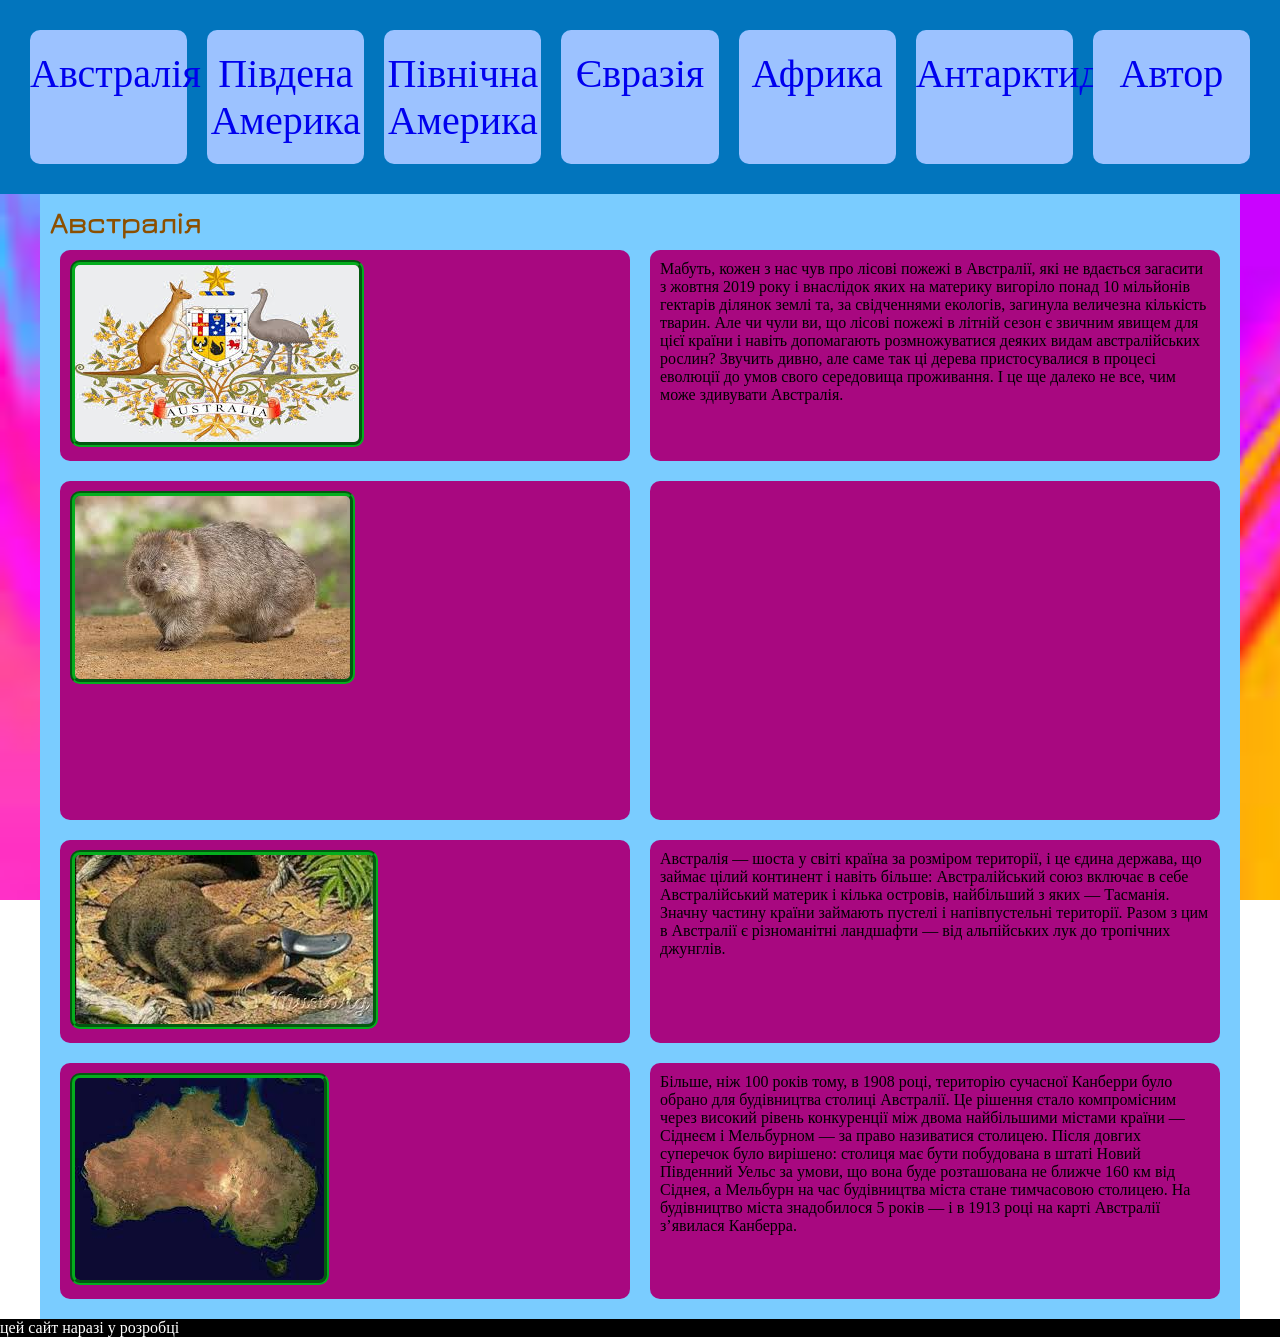
<file: index.html>
<!DOCTYPE html>
<html>
<head>
	<meta charset="utf-8">
	<title>САЙТ</title>
	<link rel="stylesheet" type="text/css" href="style/style.css">
	<link rel="stylesheet" type="text/css" href="style/header.css">
</head>
<body>
	<header>
		<div class="row">
			<div class="box">
				<a href="#">Австралія</a>
			</div>
			<div class="box">
				<a href="index2.html">Південа Америка</a>
			</div>
			<div class="box">
				<a href="index3.html">Північна Америка</a>
			</div>
			<div class="box">
				<a href="index4.html">Євразія</a>
			</div>
			<div class="box">
				<a href="index5.html">Африка</a>
			</div>
			<div class="box">
				<a href="index6.html">Антарктида</a>
			</div>
			<div class="box">
				<a href="author.html">Автор</a>
			</div>
		</div>
	</header>
	<div class="content">
		<h1>Австралія</h1>
		<div class="row">
			<div class="box">
				<img src="images/австралія1.jpg">
			</div>
			<div class="box">
				<p>
					   Мабуть, кожен з нас чув про лісові пожежі в Австралії, які не вдається загасити з жовтня 2019 року і внаслідок яких на материку вигоріло понад 10 мільйонів гектарів ділянок землі та, за свідченнями екологів, загинула величезна кількість тварин.

    Але чи чули ви, що лісові пожежі в літній сезон є звичним явищем для цієї країни і навіть допомагають розмножуватися деяких видам австралійських рослин? Звучить дивно, але саме так ці дерева пристосувалися в процесі еволюції до умов свого середовища проживання. І це ще далеко не все, чим може здивувати Австралія.
				</p>
			</div>
		</div>
		<div class="row">
			<div class="box">
				<img src="images/австралія3.jpg">
			</div>
			<div class="box">
				<iframe width="560" height="315" src="https://www.youtube.com/embed/_beaw95_nZk" frameborder="0" allow="accelerometer; autoplay; clipboard-write; encrypted-media; gyroscope; picture-in-picture" allowfullscreen></iframe>
			</div>
		</div>
		<div class="row">
			<div class="box">
				<img src="images/австралія.jpg">
			</div>
			<div class="box">
				<p>
					    Австралія — шоста у світі країна за розміром території, і це єдина держава, що займає цілий континент і навіть більше: Австралійський союз включає в себе Австралійський материк і кілька островів, найбільший з яких — Тасманія.

    Значну частину країни займають пустелі і напівпустельні території. Разом з цим в Австралії є різноманітні ландшафти — від альпійських лук до тропічних джунглів.
				</p>
			</div>
		</div>
		<div class="row">
			<div class="box">
				<img src="images/австралія2.jpg">
			</div>
			<div class="box">
				<p>
					   Більше, ніж 100 років тому, в 1908 році, територію сучасної Канберри було обрано для будівництва столиці Австралії. Це рішення стало компромісним через високий рівень конкуренції між двома найбільшими містами країни — Сіднеєм і Мельбурном — за право називатися столицею.

    Після довгих суперечок було вирішено: столиця має бути побудована в штаті Новий Південний Уельс за умови, що вона буде розташована не ближче 160 км від Сіднея, а Мельбурн на час будівництва міста стане тимчасовою столицею.

    На будівництво міста знадобилося 5 років — і в 1913 році на карті Австралії з’явилася Канберра.
				</p>
			</div>
		</div>
	</div>

	<footer>
		<p>
			цей сайт наразі у розробці
		</p>
	</footer>
</body>
</html>
</file>
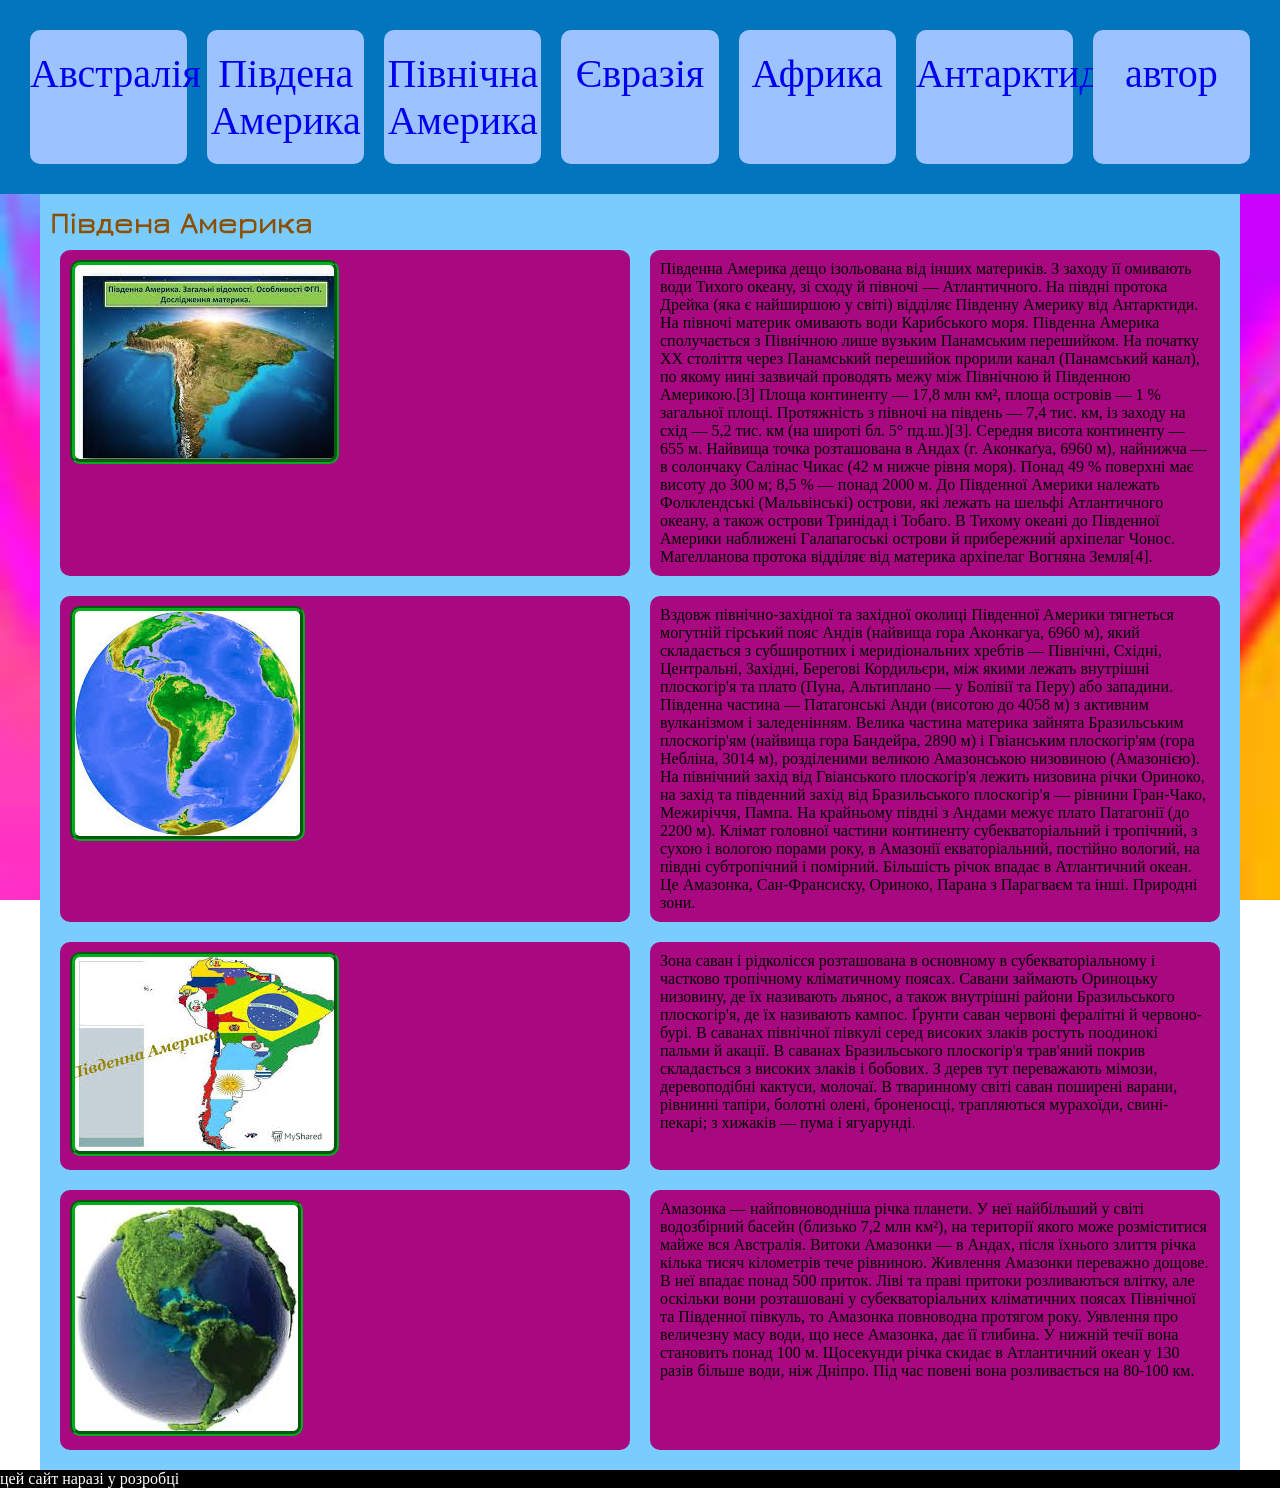
<file: index2.html>
<!DOCTYPE html>
<html>
<head>
	<meta charset="utf-8">
	<title>САЙТ</title>
	<link rel="stylesheet" type="text/css" href="style/style.css">
	<link rel="stylesheet" type="text/css" href="style/header.css">
</head>
<body>
	<header>
		<div class="row">
			<div class="box">
				<a href="index.html">Австралія</a>
			</div>
			<div class="box">
				<a href="#">Південа Америка</a>
			</div>
			<div class="box">
				<a href="index3.html">Північна Америка</a>
			</div>
			<div class="box">
				<a href="index4.html">Євразія</a>
			</div>
			<div class="box">
				<a href="index5.html">Африка</a>
			</div>
			<div class="box">
				<a href="index6.html">Антарктида</a>
			</div>
			<div class="box">
				<a href="author.html">автор</a>
			</div>
		</div>
	</header>
	<div class="content">
		<h1>Південа Америка</h1>
		<div class="row">
			<div class="box">
				<img src="images/південна америка2.jpg">
			</div>
			<div class="box">
				<p>
					Південна Америка дещо ізольована від інших материків. З заходу її омивають води Тихого океану, зі сходу й півночі — Атлантичного. На півдні протока Дрейка (яка є найширшою у світі) відділяє Південну Америку від Антарктиди. На півночі материк омивають води Карибського моря. Південна Америка сполучається з Північною лише вузьким Панамським перешийком. На початку XX століття через Панамський перешийок прорили канал (Панамський канал), по якому нині зазвичай проводять межу між Північною й Південною Америкою.[3]

Площа континенту — 17,8 млн км², площа островів — 1 % загальної площі. Протяжність з півночі на південь — 7,4 тис. км, із заходу на схід — 5,2 тис. км (на широті бл. 5° пд.ш.)[3].

Середня висота континенту — 655 м. Найвища точка розташована в Андах (г. Аконкаґуа, 6960 м), найнижча — в солончаку Салінас Чикас (42 м нижче рівня моря). Понад 49 % поверхні має висоту до 300 м; 8,5 % — понад 2000 м.

До Південної Америки належать Фолклендські (Мальвінські) острови, які лежать на шельфі Атлантичного океану, а також острови Тринідад і Тобаго. В Тихому океані до Південної Америки наближені Галапагоські острови й прибережний архіпелаг Чонос. Магелланова протока відділяє від материка архіпелаг Вогняна Земля[4].
				</p>
			</div>
		</div>
		<div class="row">
			<div class="box">
				<img src="images/південна америка.jpg">
			</div>
			<div class="box">
				<p>
					Вздовж північно-західної та західної околиці Південної Америки тягнеться могутній гірський пояс Андів (найвища гора Аконкагуа, 6960 м), який складається з субширотних і меридіональних хребтів — Північні, Східні, Центральні, Західні, Берегові Кордильєри, між якими лежать внутрішні плоскогір'я та плато (Пуна, Альтиплано — у Болівії та Перу) або западини. Південна частина — Патагонські Анди (висотою до 4058 м) з активним вулканізмом і заледенінням. Велика частина материка зайнята Бразильським плоскогір'ям (найвища гора Бандейра, 2890 м) і Гвіанським плоскогір'ям (гора Небліна, 3014 м), розділеними великою Амазонською низовиною (Амазонією). На північний захід від Гвіанського плоскогір'я лежить низовина річки Ориноко, на захід та південний захід від Бразильського плоскогір'я — рівнини Гран-Чако, Межиріччя, Пампа. На крайньому півдні з Андами межує плато Патагонії (до 2200 м). Клімат головної частини континенту субекваторіальний і тропічний, з сухою і вологою порами року, в Амазонії екваторіальний, постійно вологий, на півдні субтропічний і помірний. Більшість річок впадає в Атлантичний океан. Це Амазонка, Сан-Франсиску, Ориноко, Парана з Парагваєм та інші.

Природні зони.
				</p>
			</div>
		</div>
		<div class="row">
			<div class="box">
				<img src="images/південна америка3.jpg">
			</div>
			<div class="box">
				<p>
					Зона саван і рідколісся розташована в основному в субекваторіальному і частково тропічному кліматичному поясах. Савани займають Ориноцьку низовину, де їх називають льянос, а також внутрішні райони Бразильського плоскогір'я, де їх називають кампос. Ґрунти саван червоні фералітні й червоно-бурі. В саванах північної півкулі серед високих злаків ростуть поодинокі пальми й акації. В саванах Бразильського плоскогір'я трав'яний покрив складається з високих злаків і бобових. З дерев тут переважають мімози, деревоподібні кактуси, молочаї. В тваринному світі саван поширені варани, рівнинні тапіри, болотні олені, броненосці, трапляються мурахоїди, свині-пекарі; з хижаків — пума і ягуарунді.
				</p>
			</div>
		</div>
		<div class="row">
			<div class="box">
				<img src="images/південна америка4.jpg">
			</div>
			<div class="box">
				<p>
					Амазонка — найповноводніша річка планети. У неї найбільший у світі водозбірний басейн (близько 7,2 млн км²), на території якого може розміститися майже вся Австралія. Витоки Амазонки — в Андах, після їхнього злиття річка кілька тисяч кілометрів тече рівниною. Живлення Амазонки переважно дощове. В неї впадає понад 500 приток. Ліві та праві притоки розливаються влітку, але оскільки вони розташовані у субекваторіальних кліматичних поясах Північної та Південної півкуль, то Амазонка повноводна протягом року. Уявлення про величезну масу води, що несе Амазонка, дає її глибина. У нижній течії вона становить понад 100 м. Щосекунди річка скидає в Атлантичний океан у 130 разів більше води, ніж Дніпро. Під час повені вона розливається на 80-100 км.
				</p>
			</div>
		</div>
	</div>

	<footer>
		<p>
			цей сайт наразі у розробці
		</p>
	</footer>
</body>
</html>
</file>
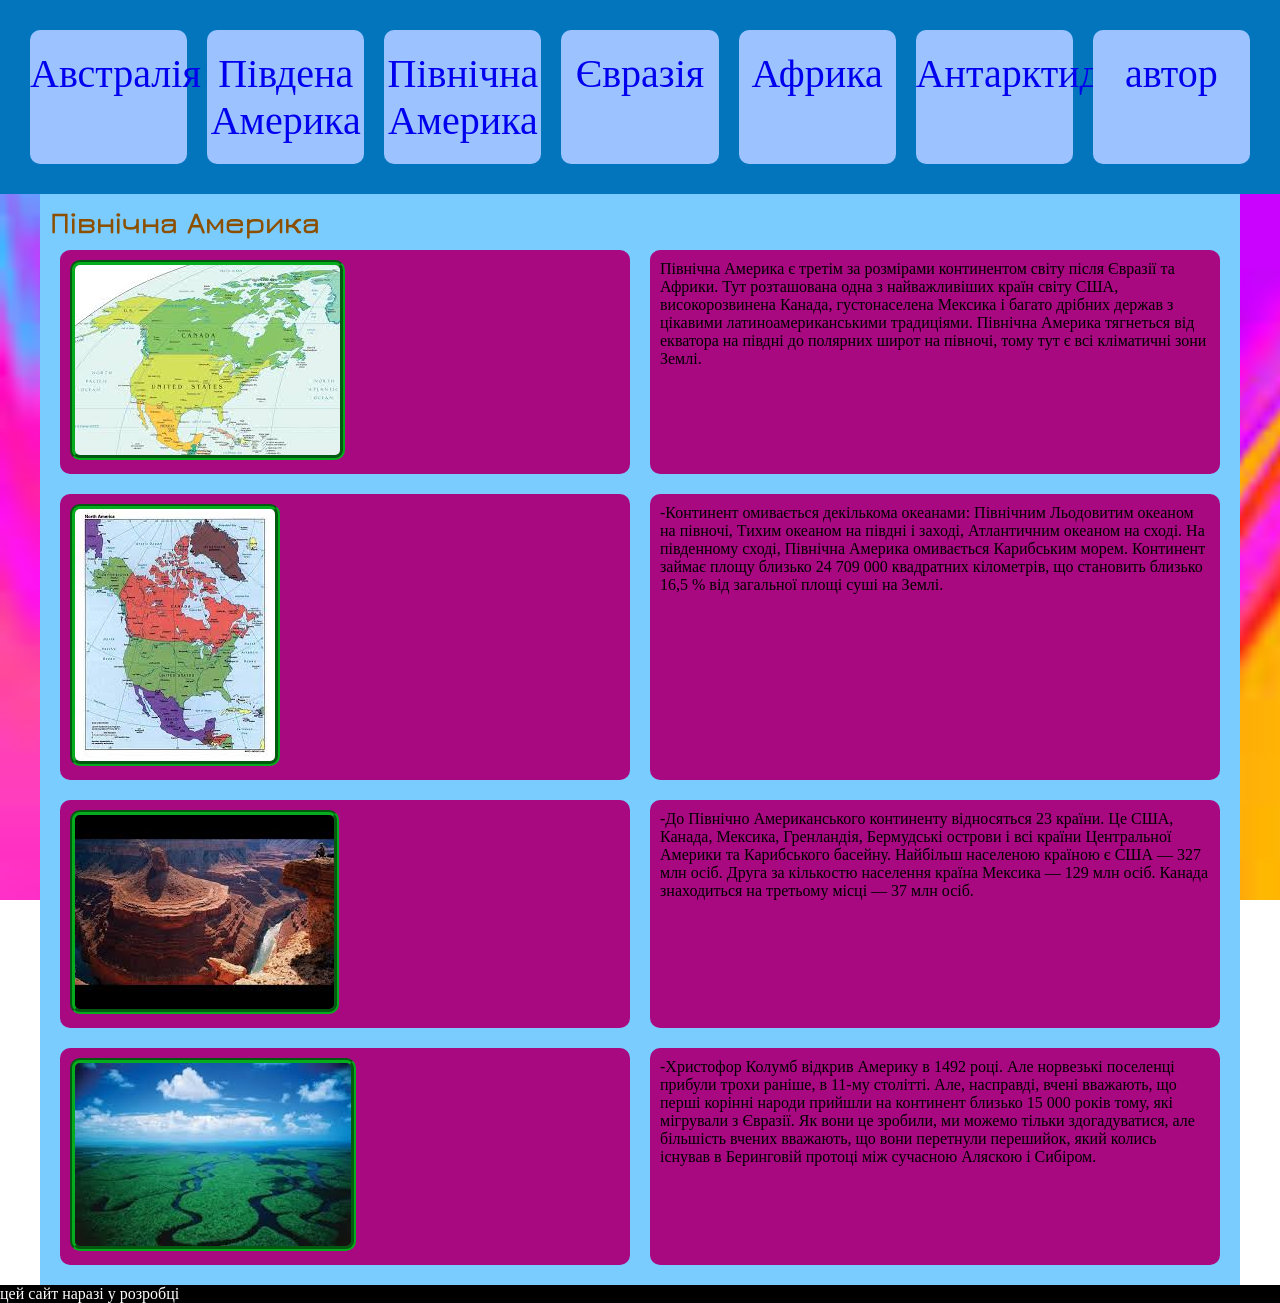
<file: index3.html>
<!DOCTYPE html>
<html>
<head>
	<meta charset="utf-8">
	<title>САЙТ</title>
	<link rel="stylesheet" type="text/css" href="style/style.css">
	<link rel="stylesheet" type="text/css" href="style/header.css">
</head>
<body>
	<header>
		<div class="row">
			<div class="box">
				<a href="index.html">Австралія</a>
			</div>
			<div class="box">
				<a href="index2.html">Південа Америка</a>
			</div>
			<div class="box">
				<a href="#">Північна Америка</a>
			</div>
			<div class="box">
				<a href="index4.html">Євразія</a>
			</div>
			<div class="box">
				<a href="index5.html">Африка</a>
			</div>
			<div class="box">
				<a href="index6.html">Антарктида</a>
			</div>
			<div class="box">
				<a href="author.html">автор</a>
			</div>
		</div>
	</header>
	<div class="content">
		<h1>Північна Америка</h1>
		<div class="row">
			<div class="box">
				<img src="images/північна америка.jpg">
			</div>
			<div class="box">
				<p>
					Північна Америка є третім за розмірами континентом світу після Євразії та Африки. Тут розташована одна з найважливіших країн світу США, високорозвинена Канада, густонаселена Мексика і багато дрібних держав з цікавими латиноамериканськими традиціями. Північна Америка тягнеться від екватора на півдні до полярних широт на півночі, тому тут є всі кліматичні зони Землі.
				</p>
			</div>
		</div>
		<div class="row">
			<div class="box">
				<img src="images/північна америка2.jpg">
			</div>
			<div class="box">
				<p>
					-Континент омивається декількома океанами: Північним Льодовитим океаном на півночі, Тихим океаном на півдні і заході, Атлантичним океаном на сході. На південному сході, Північна Америка омивається Карибським морем. Континент займає площу близько 24 709 000 квадратних кілометрів, що становить близько 16,5 % від загальної площі суші на Землі.
				</p>
			</div>
		</div>
		<div class="row">
			<div class="box">
				<img src="images/північна америка3.jpg">
			</div>
			<div class="box">
				<p>
					-До Північно Американського континенту відносяться 23 країни. Це США, Канада, Мексика, Гренландія, Бермудські острови і всі країни Центральної Америки та Карибського басейну. Найбільш населеною країною є США — 327 млн осіб. Друга за кількостю населення країна Мексика — 129 млн осіб. Канада знаходиться на третьому місці — 37 млн осіб. 


				</p>
			</div>
		</div>
		<div class="row">
			<div class="box">
				<img src="images/північна америка4.jpg">
			</div>
			<div class="box">
				<p>
					-Христофор Колумб відкрив Америку в 1492 році. Але норвезькі поселенці прибули трохи раніше, в 11-му столітті. Але, насправді, вчені вважають, що перші корінні народи прийшли на континент близько 15 000 років тому, які мігрували з Євразії. Як вони це зробили, ми можемо тільки здогадуватися, але більшість вчених вважають, що вони перетнули перешийок, який колись існував в Беринговій протоці між сучасною Аляскою і Сибіром.
				</p>
			</div>
		</div>
	</div>

	<footer>
		<p>
			цей сайт наразі у розробці
		</p>
	</footer>
</body>
</html>
</file>
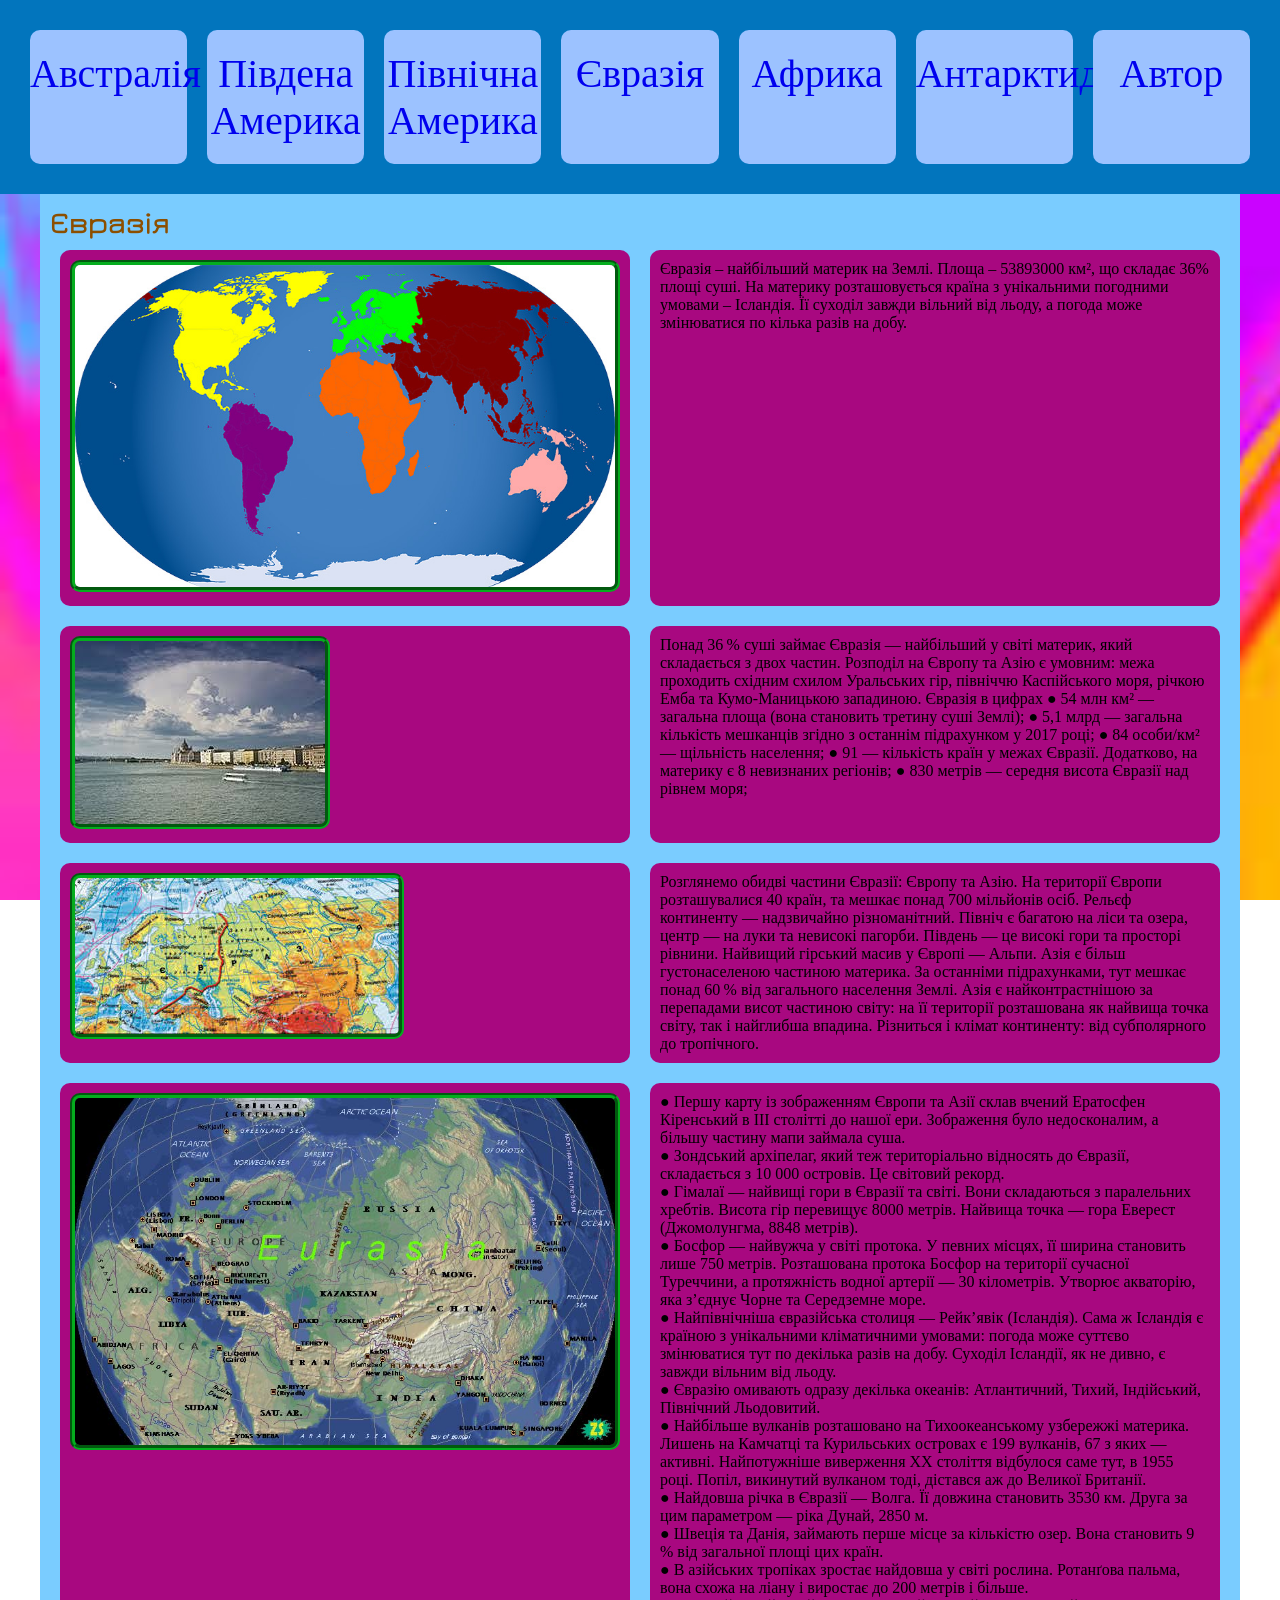
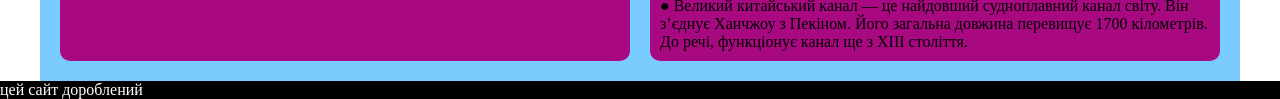
<file: index4.html>
<!DOCTYPE html>
<html>
<head>
	<meta charset="utf-8">
	<title>САЙТ</title>
	<link rel="stylesheet" type="text/css" href="style/style.css">
	<link rel="stylesheet" type="text/css" href="style/header.css">
</head>
<body>
	<header>
		<div class="row">
			<div class="box">
				<a href="index.html">Австралія</a>
			</div>
			<div class="box">
				<a href="index2.html">Південа Америка</a>
			</div>
			<div class="box">
				<a href="index3.html">Північна Америка</a>
			</div>
			<div class="box">
				<a href="#">Євразія</a>
			</div>
			<div class="box">
				<a href="index5.html">Африка</a>
			</div>
			<div class="box">
				<a href="index6.html">Антарктида</a>
			</div>
			<div class="box">
				<a href="author.html">Автор</a>
			</div>
		</div>
	</header>
	<div class="content">
		<h1>Євразія</h1>
		<div class="row">
			<div class="box">
				<img src="images/world-map.jpg">
			</div>
			<div class="box">
				<p>
					Євразія – найбільший материк на Землі. Площа – 53893000 км², що складає 36% площі суші. На материку розташовується країна з унікальними погодними умовами – Ісландія. Її суходіл завжди вільний від льоду, а погода може змінюватися по кілька разів на добу.
				</p>
			</div>
		</div>
		<div class="row">
			<div class="box">
				<img src="images/images (1).jpg">
			</div>
			<div class="box">
				<p>
					Понад 36 % суші займає Євразія — найбільший у світі материк, який складається з двох частин. Розподіл на Європу та Азію є умовним: межа проходить східним схилом Уральських гір, північчю Каспійського моря, річкою Емба та Кумо-Маницькою западиною.

 

Євразія в цифрах
● 54 млн км² — загальна площа (вона становить третину суші Землі);

● 5,1 млрд — загальна кількість мешканців згідно з останнім підрахунком у 2017 році;

● 84 особи/км² — щільність населення;

● 91 — кількість країн у межах Євразії. Додатково, на материку є 8 невизнаних регіонів;

● 830 метрів — середня висота Євразії над рівнем моря; 


				</p>
			</div>
		</div>
		<div class="row">
			<div class="box">
				<img src="images/images.jpg">
			</div>
			<div class="box">
				<p>
					Розглянемо обидві частини Євразії: Європу та Азію.

На території Європи розташувалися 40 країн, та мешкає понад 700 мільйонів осіб. Рельєф континенту — надзвичайно різноманітний. Північ є багатою на ліси та озера, центр — на луки та невисокі пагорби. Південь — це високі гори та просторі рівнини. Найвищий гірський масив у Європі — Альпи.

Азія є більш густонаселеною частиною материка. За останніми підрахунками, тут мешкає понад 60 % від загального населення Землі. Азія є найконтрастнішою за перепадами висот частиною світу: на її території розташована як найвища точка світу, так і найглибша впадина. Різниться і клімат континенту: від субполярного до тропічного.
				</p>
			</div>
		</div>
		<div class="row">
			<div class="box">
				<img src="images/yevraziya-tsikavi-fakti.jpg">
			</div>
			<div class="box">
				<p>
					● Першу карту із зображенням Європи та Азії склав вчений Ератосфен Кіренський в ІІІ столітті до нашої ери. Зображення було недосконалим, а більшу частину мапи займала суша. <br>

● Зондський архіпелаг, який теж територіально відносять до Євразії, складається з 10 000 островів. Це світовий рекорд. <br>


 
● Гімалаї — найвищі гори в Євразії та світі. Вони складаються з паралельних хребтів. Висота гір перевищує 8000 метрів. Найвища точка — гора Еверест (Джомолунгма, 8848 метрів). <br>

● Босфор — найвужча у світі протока. У певних місцях, її ширина становить лише 750 метрів. Розташована протока Босфор на території сучасної Туреччини, а протяжність водної артерії — 30 кілометрів. Утворює акваторію, яка з’єднує Чорне та Середземне море.  <br>

● Найпівнічніша євразійська столиця — Рейк’явік (Ісландія). Сама ж Ісландія є країною з унікальними кліматичними умовами: погода може суттєво змінюватися тут по декілька разів на добу. Суходіл Ісландії, як не дивно, є завжди вільним від льоду. <br>

● Євразію омивають одразу декілька океанів: Атлантичний, Тихий, Індійський, Північний Льодовитий. <br>

● Найбільше вулканів розташовано на Тихоокеанському узбережжі материка. Лишень на Камчатці та Курильських островах є 199 вулканів, 67 з яких — активні. Найпотужніше виверження ХХ століття відбулося саме тут, в 1955 році. Попіл, викинутий вулканом тоді, дістався аж до Великої Британії. <br>

● Найдовша річка в Євразії — Волга. Її довжина становить 3530 км. Друга за цим параметром — ріка Дунай, 2850 м. <br>

● Швеція та Данія, займають перше місце за кількістю озер. Вона становить 9 % від загальної площі цих країн. <br>

● В азійських тропіках зростає найдовша у світі рослина. Ротанґова пальма, вона схожа на ліану і виростає до 200 метрів і більше. <br>


● Великий китайський канал — це найдовший судноплавний канал світу. Він з’єднує Ханчжоу з Пекіном. Його загальна довжина перевищує 1700 кілометрів. До речі, функціонує канал ще з XIII століття. <br>
				</p>
			</div>
		</div>
	</div>

	<footer>
		<p>
			цей сайт дороблений
	</footer>
</body>
</html>
</file>
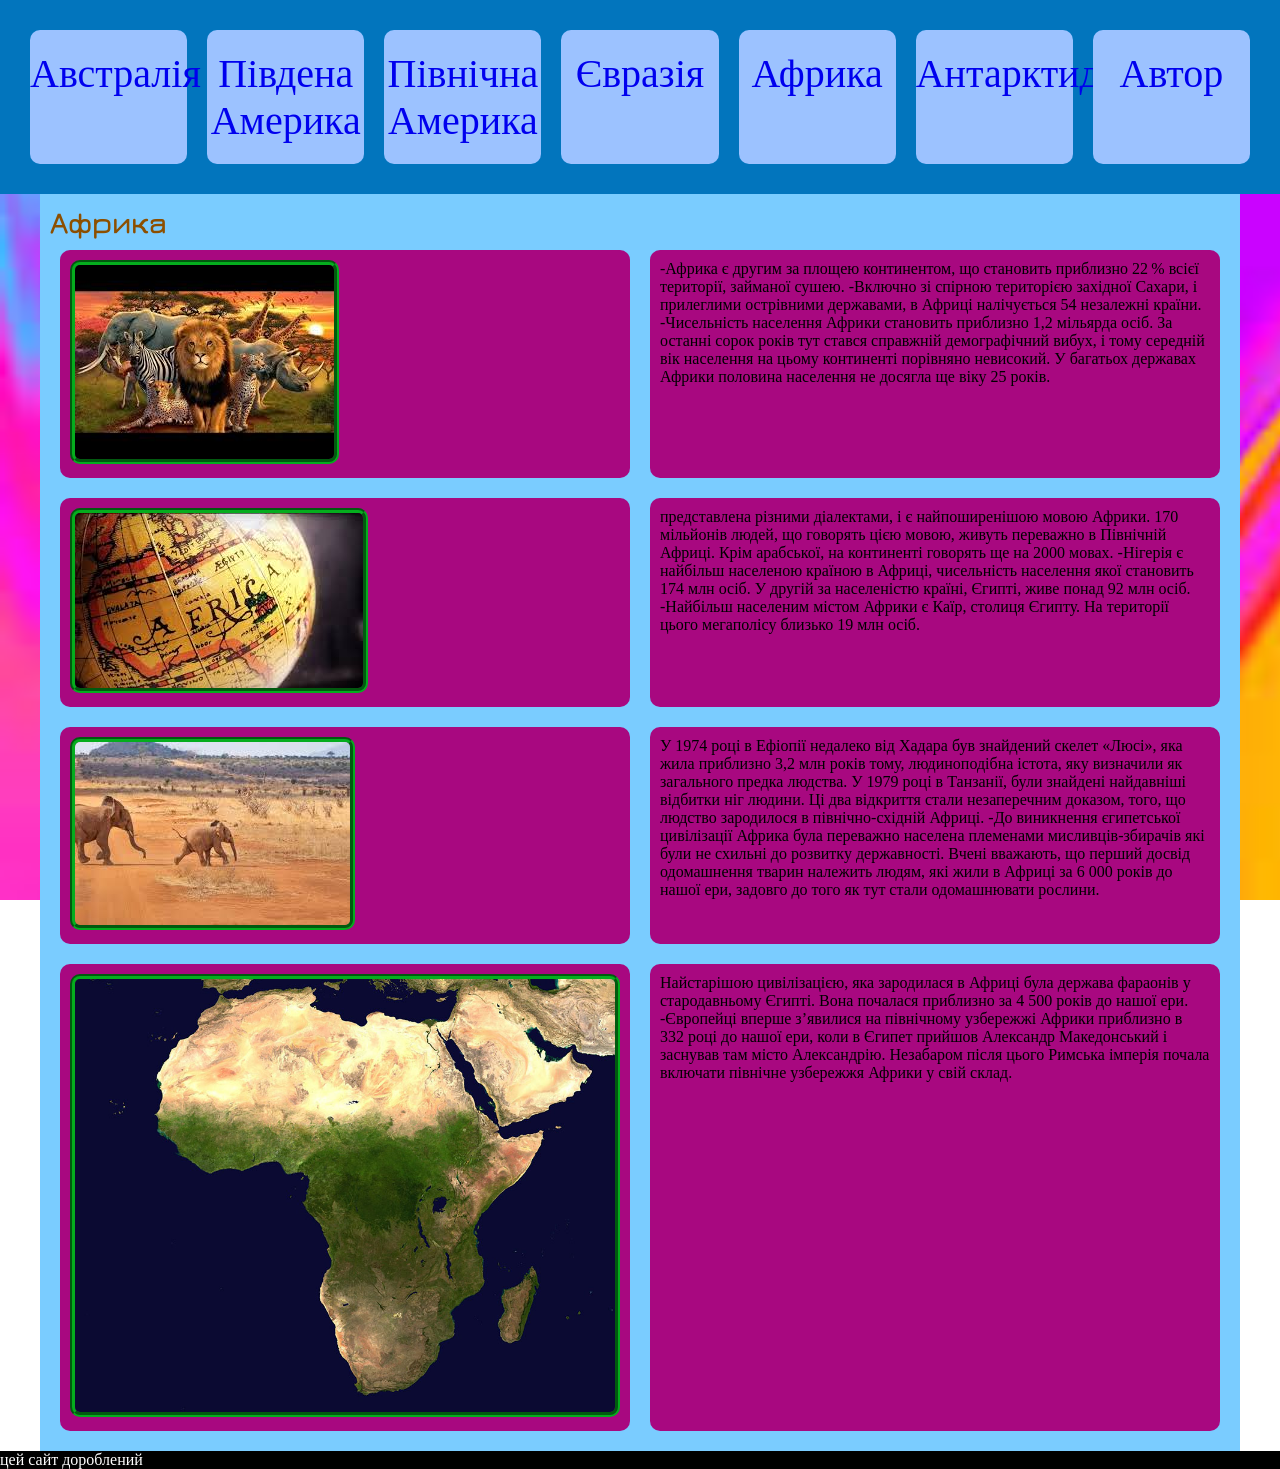
<file: index5.html>
<!DOCTYPE html>
<html>
<head>
	<meta charset="utf-8">
	<title>САЙТ</title>
	<link rel="stylesheet" type="text/css" href="style/style.css">
	<link rel="stylesheet" type="text/css" href="style/header.css">
</head>
<body>
	<header>
		<div class="row">
			<div class="box">
				<a href="index.html">Австралія</a>
			</div>
			<div class="box">
				<a href="index2.html">Південа Америка</a>
			</div>
			<div class="box">
				<a href="index3.html">Північна Америка</a>
			</div>
			<div class="box">
				<a href="index4.html">Євразія</a>
			</div>
			<div class="box">
				<a href="#">Африка</a>
			</div>
			<div class="box">
				<a href="index6.html">Антарктида</a>
			</div>
			<div class="box">
				<a href="author.html">Автор</a>
			</div>
		</div>
	</header>
	<div class="content">
		<h1>Африка</h1>
		<div class="row">
			<div class="box">
				<img src="images/images (3).jpg">
			</div>
			<div class="box">
				<p>
					-Африка є другим за площею континентом, що становить приблизно 22 % всієї території, займаної сушею.

-Включно зі спірною територією західної Сахари, і прилеглими острівними державами, в Африці налічується 54 незалежні країни.


 
-Чисельність населення Африки становить приблизно 1,2 мільярда осіб. За останні сорок років тут стався справжній демографічний вибух, і тому середній вік населення на цьому континенті порівняно невисокий. У багатьох державах Африки половина населення не досягла ще віку 25 років.
				</p>
			</div>
		</div>
		<div class="row">
			<div class="box">
				<img src="images/images (2).jpg">
			</div>
			<div class="box">
				<p>
					представлена різними діалектами, і є найпоширенішою мовою Африки. 170 мільйонів людей, що говорять цією мовою, живуть переважно в Північній Африці. Крім арабської, на континенті говорять ще на 2000 мовах.

-Нігерія є найбільш населеною країною в Африці, чисельність населення якої становить 174 млн осіб. У другій за населеністю країні, Єгипті, живе понад 92 млн осіб.
-Найбільш населеним містом Африки є Каїр, столиця Єгипту. На території цього мегаполісу близько 19 млн осіб.
				</p>
			</div>
		</div>
		<div class="row">
			<div class="box">
				<img src="images/завантаження.jpg">
			</div>
			<div class="box">
				<p>
					У 1974 році в Ефіопії недалеко від Хадара був знайдений скелет «Люсі», яка жила приблизно 3,2 млн років тому, людиноподібна істота, яку визначили як загального предка людства. У 1979 році в Танзанії, були знайдені найдавніші відбитки ніг людини. Ці два відкриття стали незаперечним доказом, того, що людство зародилося в північно-східній Африці.

-До виникнення єгипетської цивілізації Африка була переважно населена племенами мисливців-збирачів які були не схильні до розвитку державності. Вчені вважають, що перший досвід одомашнення тварин належить людям, які жили в Африці за 6 000 років до нашої ери, задовго до того як тут стали одомашнювати рослини.
				</p>
			</div>
		</div>
		<div class="row">
			<div class="box">
				<img src="images/africa-pix.jpg">
			</div>
			<div class="box">
				<p>
					Найстарішою цивілізацією, яка зародилася в Африці була держава фараонів у стародавньому Єгипті. Вона почалася приблизно за 4 500 років до нашої ери.

-Європейці вперше з’явилися на північному узбережжі Африки приблизно в 332 році до нашої ери, коли в Єгипет прийшов Александр Македонський і заснував там місто Александрію. Незабаром після цього Римська імперія почала включати північне узбережжя Африки у свій склад.
				</p>
			</div>
		</div>
	</div>

	<footer>
		<p>
			цей сайт дороблений
		</p>
	</footer>
</body>
</html>
</file>
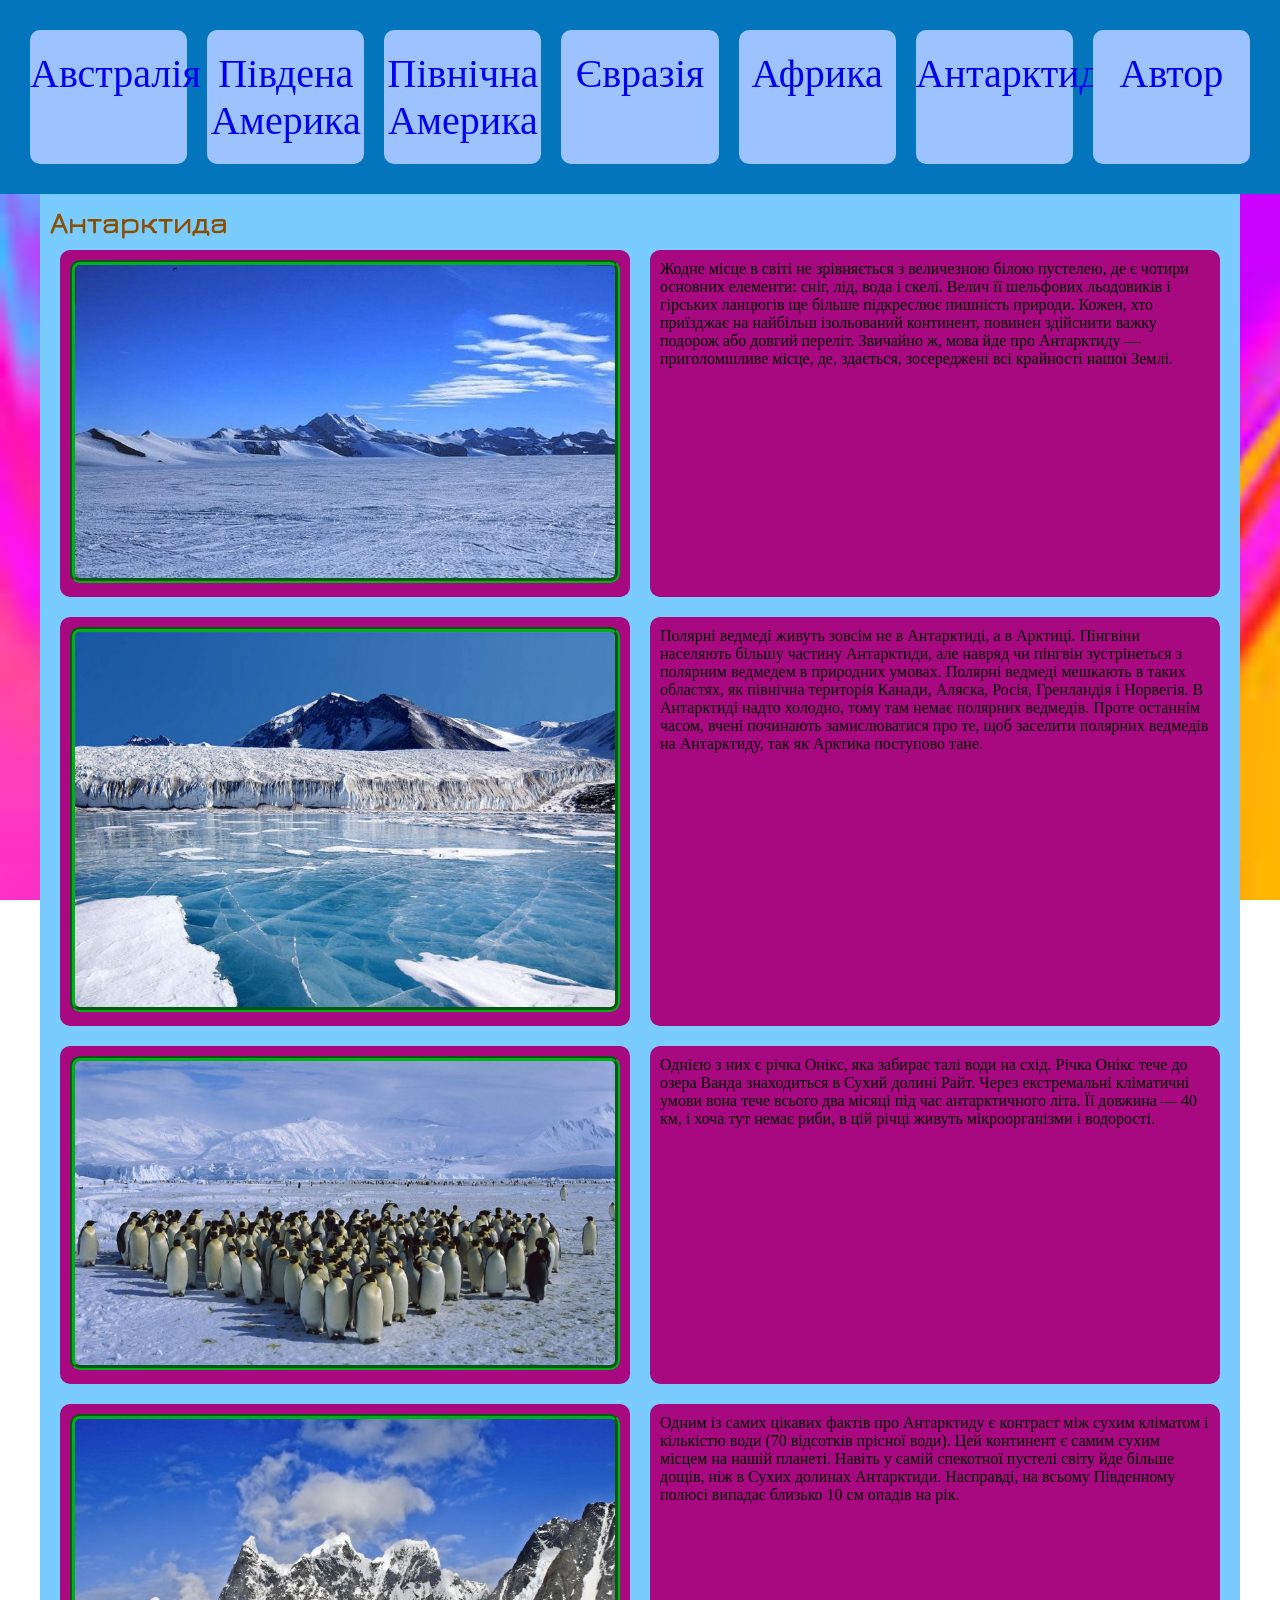
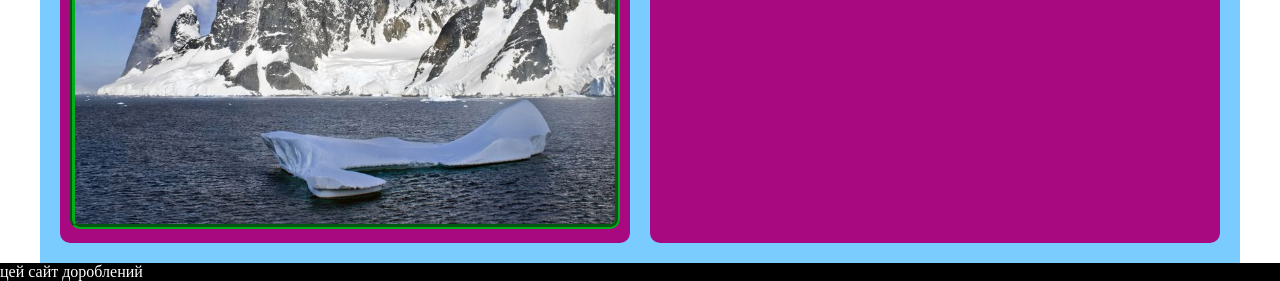
<file: index6.html>
<!DOCTYPE html>
<html>
<head>
	<meta charset="utf-8">
	<title>САЙТ</title>
	<link rel="stylesheet" type="text/css" href="style/style.css">
	<link rel="stylesheet" type="text/css" href="style/header.css">
</head>
<body>
	<header>
		<div class="row">
			<div class="box">
				<a href="index.html">Австралія</a>
			</div>
			<div class="box">
				<a href="index2.html">Південа Америка</a>
			</div>
			<div class="box">
				<a href="index3.html">Північна Америка</a>
			</div>
			<div class="box">
				<a href="index4.html">Євразія</a>
			</div>
			<div class="box">
				<a href="index5.html">Африка</a>
			</div>
			<div class="box">
				<a href="#">Антарктида</a>
			</div>
			<div class="box">
				<a href="author.html">Автор</a>
			</div>
		</div>
	</header>
	<div class="content">
		<h1>Антарктида</h1>
		<div class="row">
			<div class="box">
				<img src="images/ant-pusteli.jpg">
			</div>
			<div class="box">
				<p>
					Жодне місце в світі не зрівняється з величезною білою пустелею, де є чотири основних елементи: сніг, лід, вода і скелі. Велич її шельфових льодовиків і гірських ланцюгів ще більше підкреслює пишність природи. Кожен, хто приїзджає на найбільш ізольований континент, повинен здійснити важку подорож або довгий переліт. Звичайно ж, мова йде про Антарктиду — приголомшливе місце, де, здається, зосереджені всі крайності нашої Землі.
				</p>
			</div>
		</div>
		<div class="row">
			<div class="box">
				<img src="images/Antarktida_02.jpg">
			</div>
			<div class="box">
				<p>
					Полярні ведмеді живуть зовсім не в Антарктиді, а в Арктиці. Пінгвіни населяють більшу частину Антарктиди, але навряд чи пінгвін зустрінеться з полярним ведмедем в природних умовах. Полярні ведмеді мешкають в таких областях, як північна територія Канади, Аляска, Росія, Гренландія і Норвегія. В Антарктиді надто холодно, тому там немає полярних ведмедів. Проте останнім часом, вчені починають замислюватися про те, щоб заселити полярних ведмедів на Антарктиду, так як Арктика поступово тане.
				</p>
			</div>
		</div>
		<div class="row">
			<div class="box">
				<img src="images/emperor-penguin-colon-antarctica-wallpapers.1920x1080.jpg">
			</div>
			<div class="box">
				<p>
					Однією з них є річка Онікс, яка забирає талі води на схід. Річка Онікс тече до озера Ванда знаходиться в Сухий долині Райт. Через екстремальні кліматичні умови вона тече всього два місяці під час антарктичного літа. Її довжина — 40 км, і хоча тут немає риби, в цій річці живуть мікроорганізми і водорості.
				</p>
			</div>
		</div>
		<div class="row">
			<div class="box">
				<img src="images/Antarctica-Sharp-Rocks.jpg">
			</div>
			<div class="box">
				<p>
					Одним із самих цікавих фактів про Антарктиду є контраст між сухим кліматом і кількістю води (70 відсотків прісної води). Цей континент є самим сухим місцем на нашій планеті. Навіть у самій спекотної пустелі світу йде більше дощів, ніж в Сухих долинах Антарктиди. Насправді, на всьому Південному полюсі випадає близько 10 см опадів на рік.
				</p>
			</div>
		</div>
	</div>

	<footer>
		<p>
			цей сайт дороблений
		</p>
	</footer>
</body>
</html>
</file>
<file: style/style.css>
@import url('https://fonts.googleapis.com/css2?family=Jura&display=swap');
*{
	margin: 0;
	padding:0px;
	box-sizing: border-box;
}
img {
	max-width: 100%;
	max-height: 100%;
	border: 5px groove #05ad1e;
	border-radius: 10px
}
body {
	background-image: url(../images/fon.jpg);
	background-size: cover;
	background-attachment: fixed;
}
header {
	background-color: #0275bd;
}

.content {
	background-color: #7accff;
	width: 1200px;
	margin: 0px auto;
	padding: 10px;
}
.row {
	display: flex;
}
.box {
	background-color: #a80880;
	margin: 10px;
	padding: 10px;
	width: 100px;
	flex-grow: 1;
	border-radius: 10px
}
.box p {

}
footer {
	background-color: #000000;
	color: #ffffff;
}
h1{
	font-family: 'Jura', sans-serif;
	font-size: 30px;
	color: #8c4f00;
}
</file>
<file: style/header.css>
header {
	background-color: #0275bd;
	padding: 20px;
}
header .box{
	background-color: #9cc2ff;
	padding: 0;
}
header .box a {
	display: inline-block;
	width: 100%;
	height:100%;
	font-size: 40px;
	padding: 20px 0;
	text-align: center;
	text-decoration: none;
	cursor: pointer;
}
</file>
